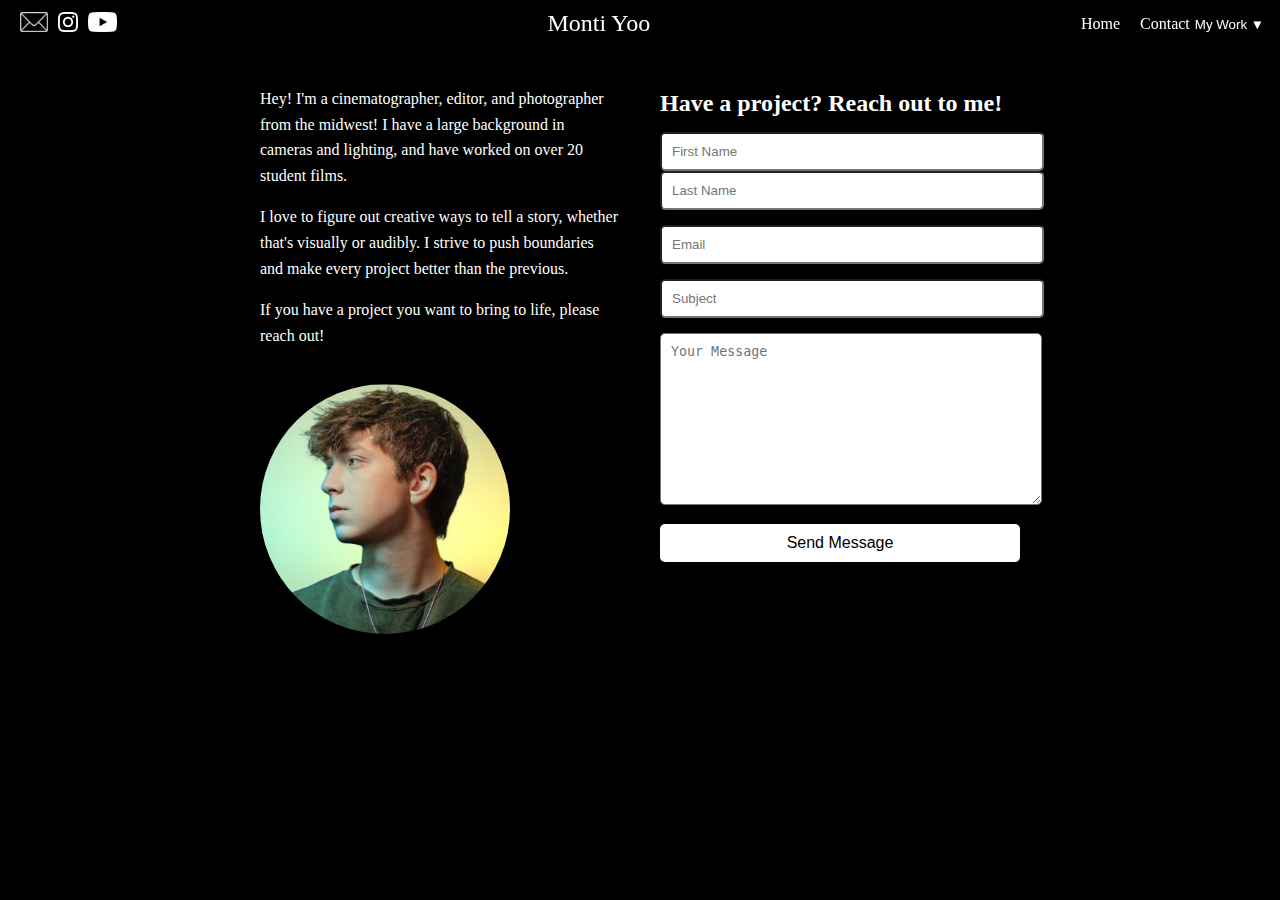
<file: contact.html>
<!DOCTYPE html>
<html lang="en">
<head>
    <meta charset="UTF-8">
    <meta name="viewport" content="width=device-width, initial-scale=1.0">
    <title>Contact Page</title>
    <link rel="stylesheet" href="nav.css">
    <link rel="stylesheet" href="contact.css">
    <script src="animation.js"></script>
</head>
<body>
    <nav class="navbar">
        <div class="navbar-left">
            <a href="mailto:montiyoo@gmail.com" target="_blank"><img src="navbar icons/resized mail.png" alt="Mail Icon" class="navbar-icon"></a>
            <a href="https://www.instagram.com/monti.yoo/" target="_blank"><img src="navbar icons/resized white insta.png" alt="Instagram Icon" class="navbar-icon"></a>
            <a href="https://www.youtube.com/@montiyoo7370" target="_blank"><img src="navbar icons/resized youtube.png" alt="YouTube Icon" class="navbar-icon"></a>
        </div>
        <div class="navbar-center">
            <span class="navbar-title">Monti Yoo</span>
        </div>
        <div class="navbar-right">
            <a href="home.html" class="navbar-link">Home</a>
            <a href="#" class="navbar-link">Contact</a>
            <div class="dropdown">
                <button class="navbar-link-dropbtn">My Work &#9660;</button>
                <div class="dropdown-content">
                    <a href="films.html">Films</a>
                    <a href="gallery.html">Photos</a>
                    <a href="stills.html">Stills</a>
                </div>
            </div>
        </div>
    </nav>

    <div class="container animate">
        <div class="left-column animate">
            <p>Hey! I'm a cinematographer, editor, and photographer from the midwest! I have a large background in cameras and lighting, and have worked on over 20 student films.</p>
            <p>I love to figure out creative ways to tell a story, whether that's visually or audibly. I strive to push boundaries and make every project better than the previous.</p>
            <p>If you have a project you want to bring to life, please reach out!</p>
            <img src="profile picture/profile.jpg" alt="profile picture" class="profile">
        </div>
        <div class="right-column animate">
            <h2>Have a project? Reach out to me!</h2>
            <form action="#" method="POST">
                <div class="input-group animate">
                    <input type="text" id="firstName" name="firstName" placeholder="First Name" required>
                    <input type="text" id="lastName" name="lastName" placeholder="Last Name" required>
                </div>
                <div class="input-group animate">
                    <input type="email" id="email" name="email" placeholder="Email" required>
                </div>
                <div class="input-group animate">
                    <input type="text" id="subject" name="subject" placeholder="Subject" required>
                </div>
                <div class="input-group animate">
                    <textarea id="message" name="message" placeholder="Your Message" required></textarea>
                </div>
                <button type="submit" class="submit-btn animate">Send Message</button>
            </form>
        </div>
    </div>

</body>
</html>
</file>
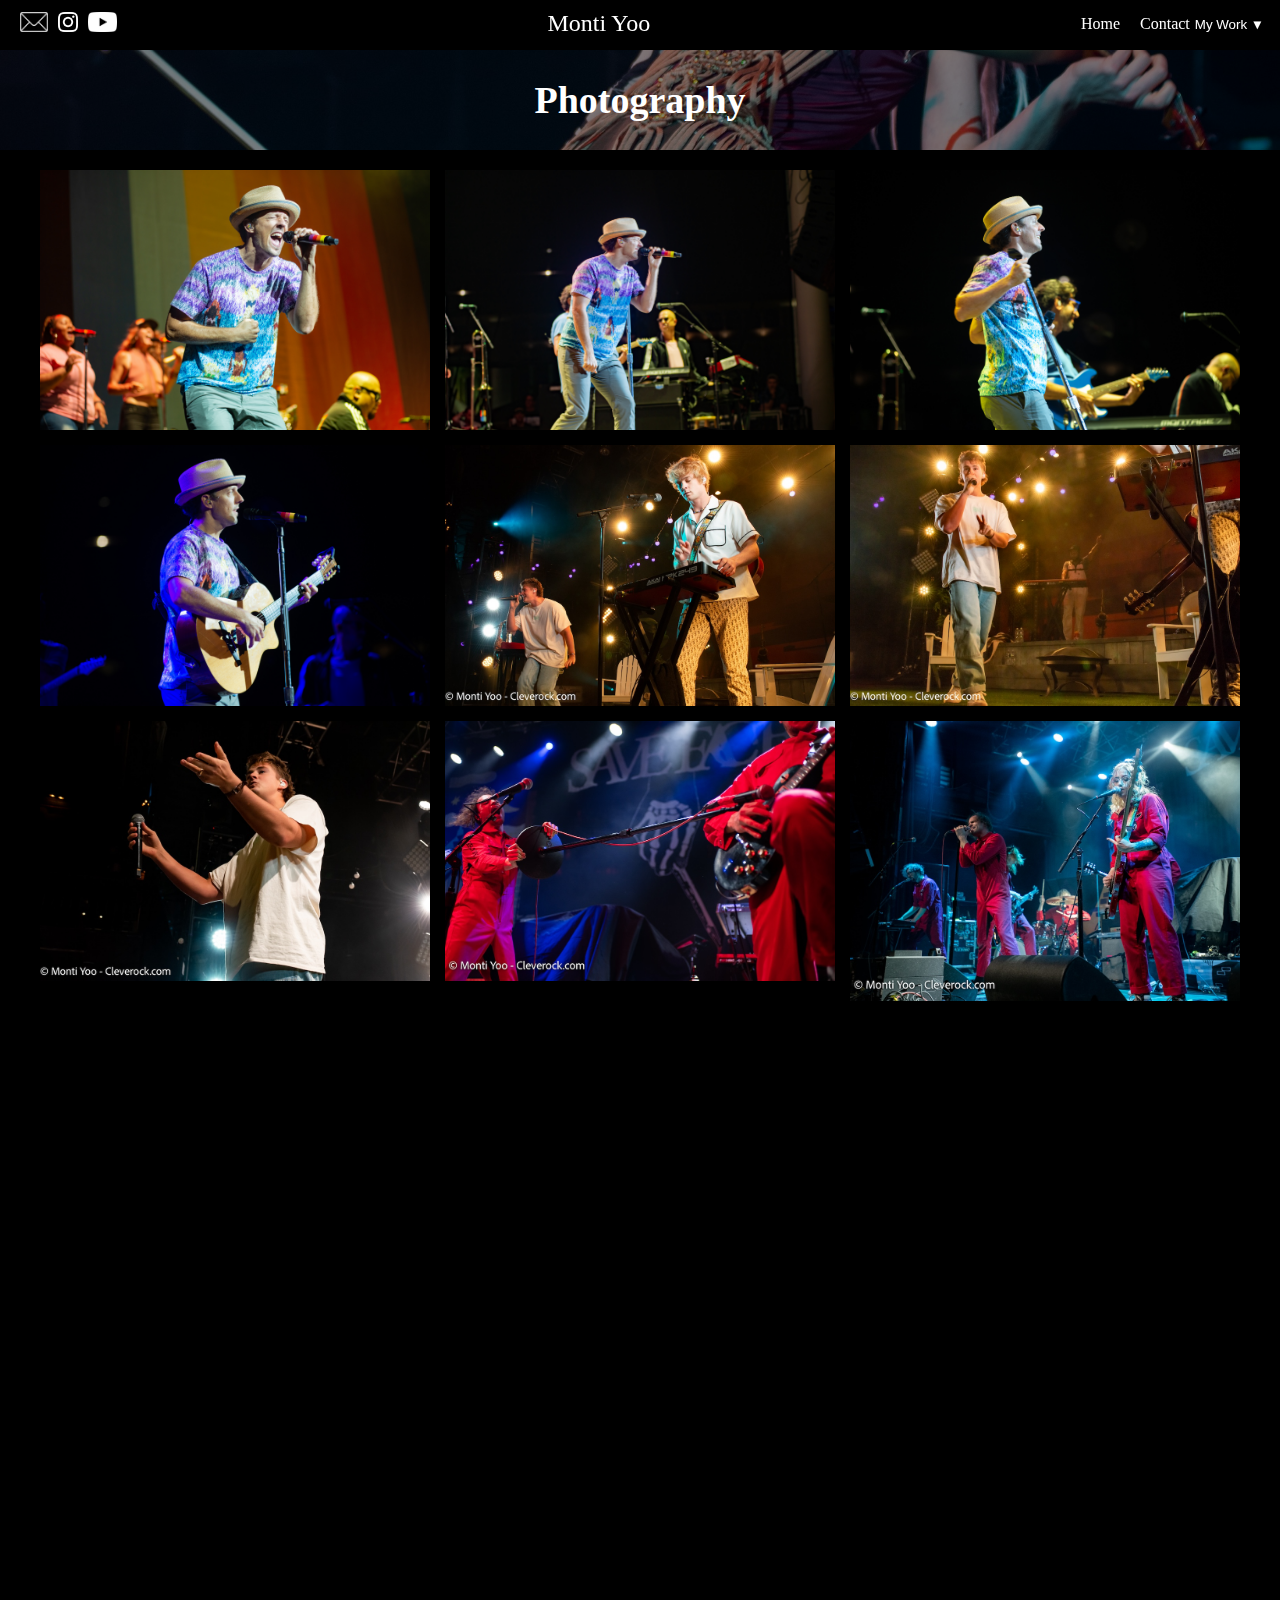
<file: gallery.html>
<!DOCTYPE html>
<html lang="en">
<head>
    <meta charset="UTF-8">
    <meta name="viewport" content="width=device-width, initial-scale=1.0">
    <title>Photo Gallery</title>
    <link rel="stylesheet" href="gallery.css">
    <link rel="stylesheet" href="nav.css">
    <script src="animation.js"></script>
</head>
<body>
    <nav class="navbar">
        <div class="navbar-left">
          <a href="mailto:montiyoo@gmail.com" target="_blank"><img src="navbar icons/resized mail.png" alt="Mail Icon" class="navbar-icon"></a>
          <a href="https://www.instagram.com/monti.yoo/" target="_blank"><img src="navbar icons/resized white insta.png" alt="Instagram Icon" class="navbar-icon"></a>
          <a href="https://www.youtube.com/@montiyoo7370" target="_blank"><img src="navbar icons/resized youtube.png" alt="YouTube Icon" class="navbar-icon"></a>
        </div>
        <div class="navbar-center">
          <span class="navbar-title">Monti Yoo</span>
        </div>
        <div class="navbar-right">
          <a href="home.html" class="navbar-link">Home</a>
          <a href="contact.html" class="navbar-link">Contact</a>
          <div class="dropdown">
            <button class="navbar-link-dropbtn">My Work &#9660;</button>
            <div class="dropdown-content">
              <a href="films.html">Films</a>
              <a href="gallery.html">Photos</a>
              <a href="stills.html">Stills</a>
            </div>
          </div>
        </div>
      </nav>
      <div class="video-container animate">
        <img src="photography/site 00041.jpg" alt="Stills Image">
        <div class="video-overlay-text">
            Photography
          </div>
      </div>
    <div class="gallery">

        <div class="horizontal-photos">
            <div class="photo animate"><img src="photography/site 00002.jpg" alt="Photo 2" ></div>
            <div class="photo animate"><img src="photography/site 00004.jpg" alt="Photo 4"></div>
        <div class="photo animate"><img src="photography/site 00005.jpg" alt="Photo 5"></div>
        <div class="photo animate"><img src="photography/site 00006.jpg" alt="Photo 6"></div>
        <div class="photo animate"><img src="photography/site 00009.jpg" alt="Photo 9"></div>
        <div class="photo animate"><img src="photography/site 00011.jpg" alt="Photo 11"></div>
        <div class="photo animate"><img src="photography/site 00013.jpg" alt="Photo 13"></div>
        <div class="photo animate"><img src="photography/site 00016.jpg" alt="Photo 16"></div>
        <div class="photo animate"><img src="photography/site 00017.jpg" alt="Photo 17"></div>
        <div class="photo animate"><img src="photography/site 00019.jpg" alt="Photo 19"></div>
        <div class="photo animate"><img src="photography/site 00020.jpg" alt="Photo 20"></div>
        <div class="photo animate"><img src="photography/site 00021.jpg" alt="Photo 21"></div>
        <div class="photo animate"><img src="photography/site 00022.jpg" alt="Photo 22"></div>
        <div class="photo animate"><img src="photography/site 00023.jpg" alt="Photo 23"></div>
        
        <div class="photo animate"><img src="photography/site 00035.jpg" alt="Photo 35"></div>
        <div class="photo animate"><img src="photography/site 00036.jpg" alt="Photo 36"></div>
        <div class="photo animate"><img src="photography/site 00037.jpg" alt="Photo 37"></div>
        <div class="photo animate"><img src="photography/site 00038.jpg" alt="Photo 38"></div>
        <div class="photo animate"><img src="photography/site 00039.jpg" alt="Photo 39"></div>
        <div class="photo animate"><img src="photography/site 00053.jpg" alt="photo 53"></div>
        <div class="photo animate"><img src="photography/site 00056.jpg" alt="photo 56"></div>
        <div class="photo animate"><img src="photography/site 00059.jpg" alt="photo59"></div>
        <div class="photo animate"><img src="photography/site 00062.jpg" alt="Photo 62"></div>
        <div class="photo animate"><img src="photography/site 00066.jpg" alt="Photo 66"></div>
        <div class="photo animate"><img src="photography/site 00069.jpg" alt="Photo 69"></div>
        <div class="photo animate"><img src="photography/site 00072.jpg" alt="photo 72"></div>
        <div class="photo animate"><img src="photography/site 00073.jpg" alt="photo  73"></div>
        <div class="photo animate"><img src="photography/site 00074.jpg" alt="photo  74"></div>
        <div class="photo animate"><img src="photography/site 00075.jpg" alt="photo 75"></div>
        <div class="photo animate"><img src="photography/site 00077.jpg" alt="Photo 77"></div>
        <div class="photo animate"><img src="photography/site 00078.jpg" alt="Photo 78"></div>
        <div class="photo animate"><img src="photography/site 00079.jpg" alt="Photo 79"></div>
        <div class="photo animate"><img src="photography/site 00080.jpg" alt="photo animate 80"></div>
        
        
        </div>
    <div class="vertical-photos">
        <div class="photo animate"><img src="photography/site 00003.jpg" alt="Photo 3"></div>
        <div class="photo animate"><img src="photography/site 00007.jpg" alt="Photo 7"></div>
        <div class="photo animate"><img src="photography/site 00008.jpg" alt="Photo 8"></div>
        <div class="photo animate"><img src="photography/site 00010.jpg" alt="Photo 10"></div>
        <div class="photo animate"><img src="photography/site 00012.jpg" alt="Photo 12"></div>
        <div class="photo animate"><img src="photography/site 00014.jpg" alt="Photo 14"></div>
        <div class="photo animate"><img src="photography/site 00015.jpg" alt="Photo 15"></div>
        <div class="photo animate"><img src="photography/site 00018.jpg" alt="Photo 18"></div>
        <div class="photo animate"><img src="photography/site 00024.jpg" alt="Photo 24"></div>
        <div class="photo animate"><img src="photography/site 00025.jpg" alt="Photo 25"></div>
        <div class="photo animate"><img src="photography/site 00026.jpg" alt="Photo 26"></div>
        <div class="photo animate"><img src="photography/site 00027.jpg" alt="Photo 27"></div>
        <div class="photo animate"><img src="photography/site 00028.jpg" alt="Photo 28"></div>
        <div class="photo animate"><img src="photography/site 00029.jpg" alt="Photo 29"></div>
        <div class="photo animate"><img src="photography/site 00030.jpg" alt="Photo 30"></div>
        <div class="photo animate"><img src="photography/site 00031.jpg" alt="Photo 31"></div>
        <div class="photo animate"><img src="photography/site 00032.jpg" alt="Photo 32"></div>
        <div class="photo animate"><img src="photography/site 00033.jpg" alt="Photo 33"></div>
        <div class="photo animate"><img src="photography/site 00034.jpg" alt="Photo 34"></div>
        <div class="photo animate"><img src="photography/site 00040.jpg" alt="Photo 40"></div>
        <div class="photo animate"><img src="photography/site 00041.jpg" alt="Photo 41"></div>
        <div class="photo animate"><img src="photography/site 00042.jpg" alt="Photo 42"></div>
        <div class="photo animate"><img src="photography/site 00043.jpg" alt="Photo 43"></div>
        <div class="photo animate"><img src="photography/site 00044.jpg" alt="Photo 44"></div>
        <div class="photo animate"><img src="photography/site 00045.jpg" alt="Photo 45"></div>
        <div class="photo animate"><img src="photography/site 00046.jpg" alt="Photo 46"></div>
        <div class="photo animate"><img src="photography/site 00047.jpg" alt="Photo 47"></div>
        <div class="photo animate"><img src="photography/site 00048.jpg" alt="Photo 48"></div>
        <div class="photo animate"><img src="photography/site 00049.jpg" alt="Photo 49"></div>
        <div class="photo animate"><img src="photography/site 00050.jpg" alt="Photo 50"></div>
        <div class="photo animate"><img src="photography/site 00051.jpg" alt="Photo 51"></div>
        <div class="photo animate"><img src="photography/site 00052.jpg" alt="Photo 52"></div>
        <div class="photo animate"><img src="photography/site 00054.jpg" alt="Photo 54"></div>
        <div class="photo animate"><img src="photography/site 00055.jpg" alt="Photo 55"></div>
        <div class="photo animate"><img src="photography/site 00057.jpg" alt="photo animate 57"></div>
        <div class="photo animate"><img src="photography/site 00058.jpg" alt="Photo 58"></div>
        <div class="photo animate"><img src="photography/site 00060.jpg" alt="Photo 60"></div>
        <div class="photo animate"><img src="photography/site 00061.jpg" alt="Photo 61"></div>
        <div class="photo animate"><img src="photography/site 00063.jpg" alt="Photo 63"></div>
        <div class="photo animate"><img src="photography/site 00064.jpg" alt="photo animate 64"></div>
        <div class="photo animate"><img src="photography/site 00065.jpg" alt="Photo 65"></div>
        <div class="photo animate"><img src="photography/site 00067.jpg" alt="photo animate 67"></div>
        <div class="photo animate"><img src="photography/site 00068.jpg" alt="Photo 68"></div>
        <div class="photo animate"><img src="photography/site 00070.jpg" alt="Photo 70"></div>
        <div class="photo animate"><img src="photography/site 00076.jpg" alt="Photo 76"></div>


    </div>
    </div>
</body>
</html>
</file>
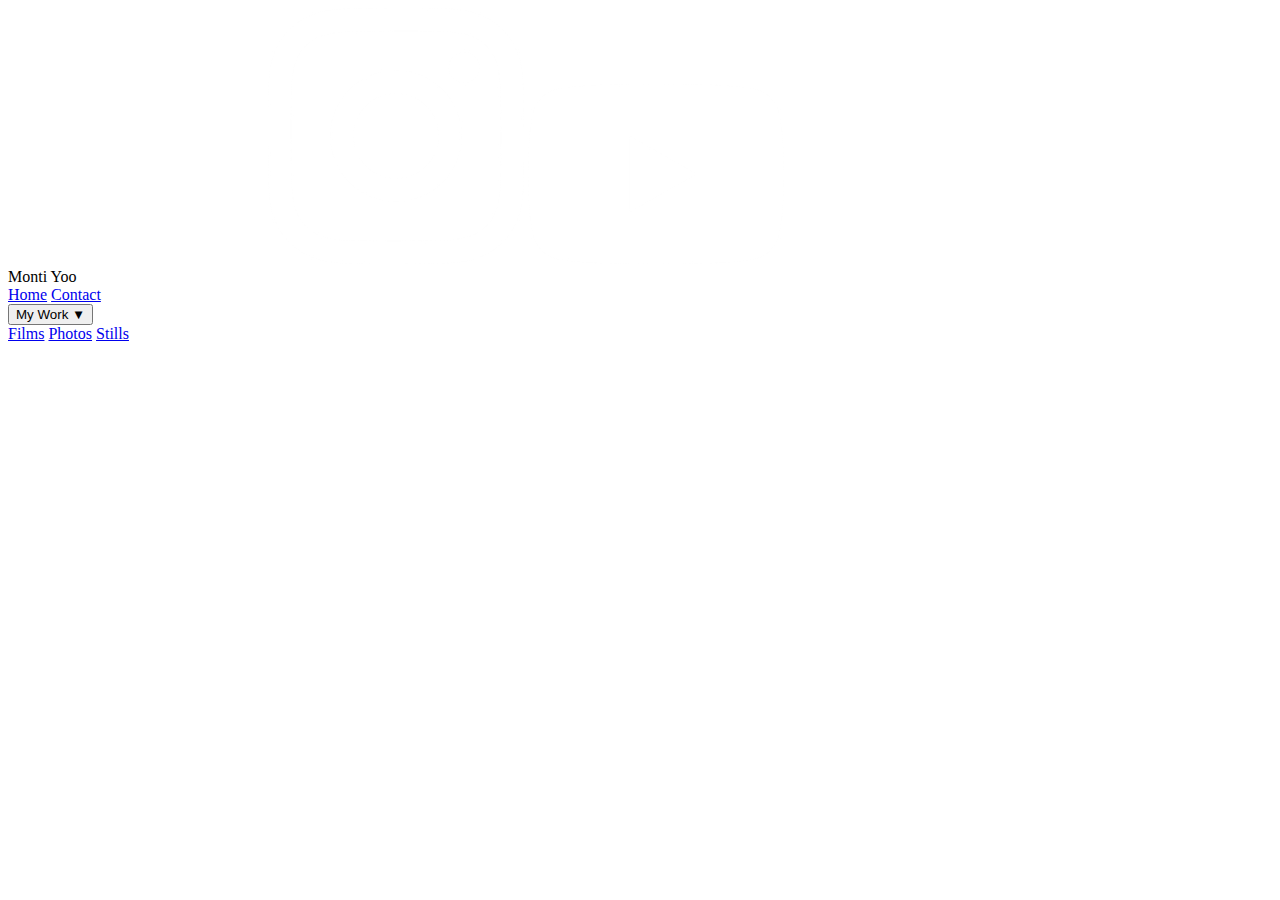
<file: nav.html>
<body>
  <nav class="navbar">
    <div class="navbar-left">
      <a href="mailto:montiyoo@gmail.com" target="_blank"><img src="navbar icons/resized mail.png" alt="Mail Icon" class="navbar-icon"></a>
      <a href="https://www.instagram.com/monti.yoo/" target="_blank"><img src="navbar icons/resized white insta.png" alt="Instagram Icon" class="navbar-icon"></a>
      <a href="https://www.youtube.com/@montiyoo7370" target="_blank"><img src="navbar icons/resized youtube.png" alt="YouTube Icon" class="navbar-icon"></a>
    </div>
    <div class="navbar-center">
      <span class="navbar-title">Monti Yoo</span>
    </div>
    <div class="navbar-right">
      <a href="home.html" class="navbar-link">Home</a>
      <a href="#" class="navbar-link">Contact</a>
      <div class="dropdown">
        <button class="navbar-link-dropbtn">My Work &#9660;</button>
        <div class="dropdown-content">
          <a href="films.html">Films</a>
          <a href="gallery.html">Photos</a>
          <a href="stills.html">Stills</a>
        </div>
      </div>
    </div>
  </nav>
</file>
<file: nav.css>
body, html {
    margin: 0;
    padding: 0;
    background-color: black;
    color: white;
  }
  
  .navbar {
    position: fixed;
    top: 0;
    left: 0;
    width: 100%;
    background: rgb(0,0,0);
    background: linear-gradient(180deg, rgba(0,0,0,1) 0%, rgba(0,0,0,0) 100%);
    color: white;
    display: flex;
    justify-content: space-between;
    align-items: center;
    padding: 10px;
    margin-bottom: 20px;
    z-index: 100;
  }
  
  .navbar-left {
    display: flex;
  }
  
  .navbar-center {
    text-align: center;
  }
  
  .navbar-title {
    font-size: 24px;
  }
  
  .navbar-icon {
    width: auto;
    height: 20px;
    margin-left: 10px;
    transition: all 0.5s;
  }
  
  .navbar-icon:hover {
    height: 25px;
    padding: 5px;
  }
  
  .navbar-right {
    display: flex;
    align-items: center;
  }
  
  .navbar-link {
    color: white;
    text-decoration: none;
    margin-right: 20px;
    transition: all 0.5s;
    border-radius: 5px;
  }
  
  .navbar-link:hover, .navbar-link-dropbtn:hover {
    background-color: white;
    color: black;
    padding: 5px;
  }
  
  .dropdown {
    position: relative;
    display: inline-block;
    background-color:black;
    right:20px;
    color:black;
    transition:all 0.2s
  }
  
  .dropdown-content {
    display: none;
    position: absolute;
    background-color: black;
    min-width: 120px;
    right:20px;
    z-index: 1;
    transition: all 0.3s;
  }
  
  .dropdown-content a {
    color: white;
    padding: 12px 16px;
    text-decoration: none;
    display: block;
  }
  
  .dropdown-content a:hover {
    background-color: #555;
  }
  
  .dropdown:hover .dropdown-content {
    display: block;
    right:20px;
  }
  .navbar-link-dropbtn {
    background: none; 
    border: none; 
    color: white;
    cursor: pointer;
    padding-left:5px;
    border-radius: 5px;
    transition:all 0.5s;
    background-color:transparent;
  }
  .animate {
    opacity: 0;
    transform: translateY(20px);
    transition: opacity 0.7s ease, transform 0.7s ease;
  }
  
  .animate-visible {
    opacity: 1;
    transform: translateY(0);
  }
</file>
<file: contact.css>
body {
    margin: 0;
    padding: 0;
    background-color: black;
    color: white; 
}

.container {
    max-width: 800px;
    margin: 50px auto;
    display: flex;
}

.left-column {
    flex: 1;
    padding: 20px;
    background-color: black;
    box-shadow: 0 0 10px rgba(0, 0, 0, 0.1);
}

.right-column {
    flex: 1;
    padding: 20px;
    background-color: black;
    box-shadow: 0 0 10px rgba(0, 0, 0, 0.1);
}

h2 {
    font-size: 24px;
    margin-bottom: 15px;
}

p {
    font-size: 16px;
    line-height: 1.6;
}

img.profile {
    height: 250px;
    width: 250px;
    margin-top: 20px;
    border-radius: 50%;
    overflow: hidden;
    object-fit: cover;
}

form {
    width: 100%;
}

.input-group {
    margin-bottom: 15px;
}

input[type="text"],
input[type="email"],
textarea {
    width: 100%;
    padding: 10px;
    border-radius: 5px;
}

textarea {
    height: 150px;
    resize: vertical;
}

.submit-btn {
    display: block;
    width: 100%;
    padding: 10px;
    border: none;
    border-radius: 5px;
    background-color: white;
    color: black;
    font-size: 16px;
    cursor: pointer;
}

button:hover {
    background-color: #0056b3;
}
</file>
<file: gallery.css>
.video-container {
    position: relative;
    width: 100%;
    height: 100px;
    overflow: hidden;
    margin-top: 50px;
  }
  
  .video-container img {
    width: 100%;
    height: 100px;
    object-fit: cover;
    opacity: 50%;
  }
  
  .video-overlay-text {
    position: absolute;
    top: 50%;
    left: 50%;
    transform: translate(-50%, -50%);
    font-size: 38px;
    font-weight: bold;
    color: white;
  }

.gallery {
    max-width: 1200px;
    margin: 0 auto;
    padding: 20px;
    display: grid;
    grid-gap: 20px;
}

.horizontal-photos, .vertical-photos {
    display: grid;
    grid-template-columns: repeat(auto-fill, minmax(300px, 1fr));
    grid-gap: 15px;
}

.photo {
    position: relative;

}
.photo img:hover {
    transform:scale(1.1)
}
.photo img {
    display: grid;
    width: 100%;
    height: auto;
    object-fit: cover;
    transition:all 0.5s;
    
}

@media (max-width: 768px) {
    .horizontal-photos, .vertical-photos {
        grid-template-columns: repeat(auto-fill, minmax(200px, 1fr));
    }
}
</file>
